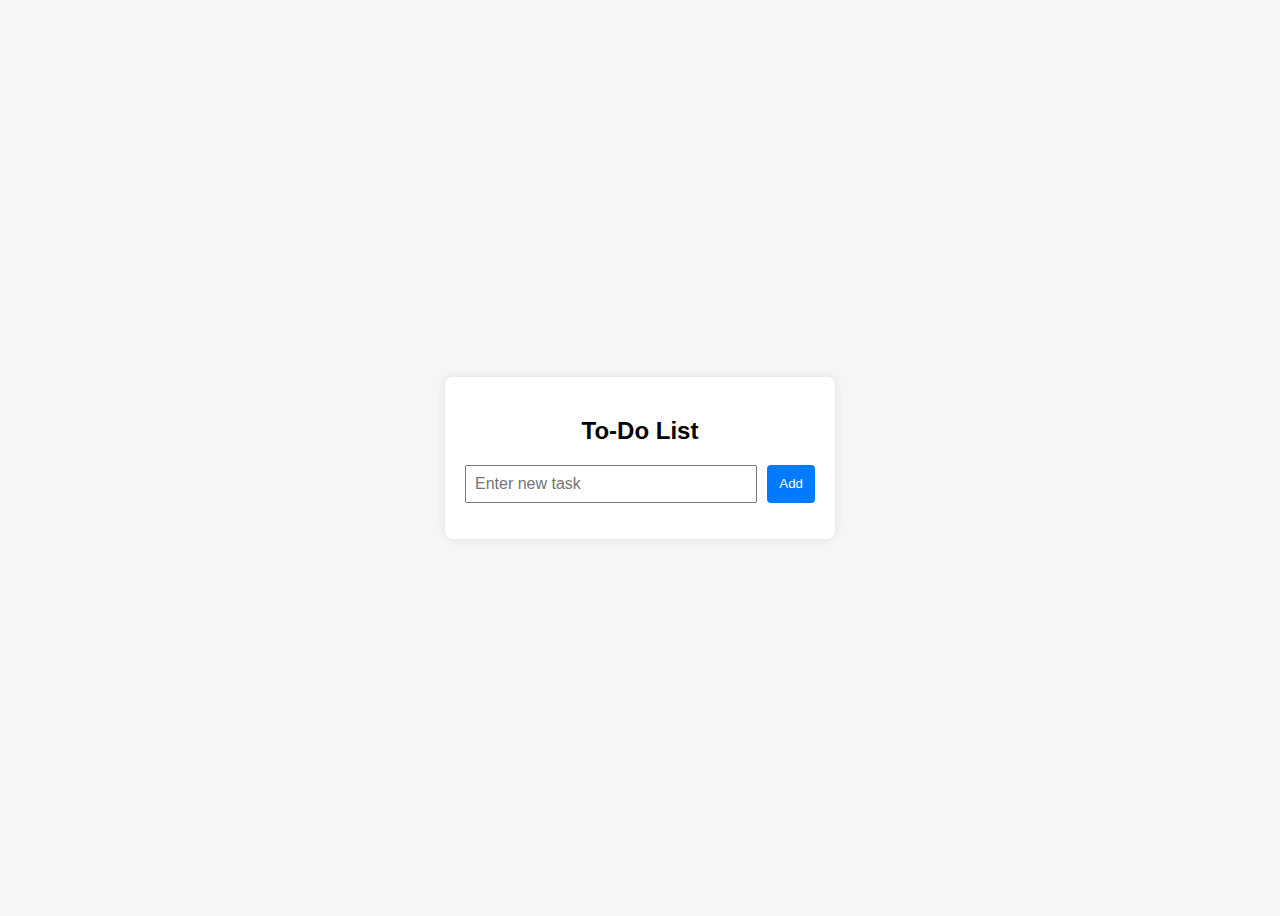
<file: index.html>
<!DOCTYPE html>
<html lang="en">
<head>
    <meta charset="UTF-8">
    <title>To-Do List App</title>
    <link rel="stylesheet" href="style.css">
</head>
<body>

    <div class="todo-container">
        <h2>To-Do List</h2>

        <div class="input-section">
            <input type="text" id="taskInput" placeholder="Enter new task">
            <button id="addBtn">Add</button>
        </div>

        <ul id="taskList"></ul>
    </div>

    <script src="script.js"></script>
</body>
</html>
</file>
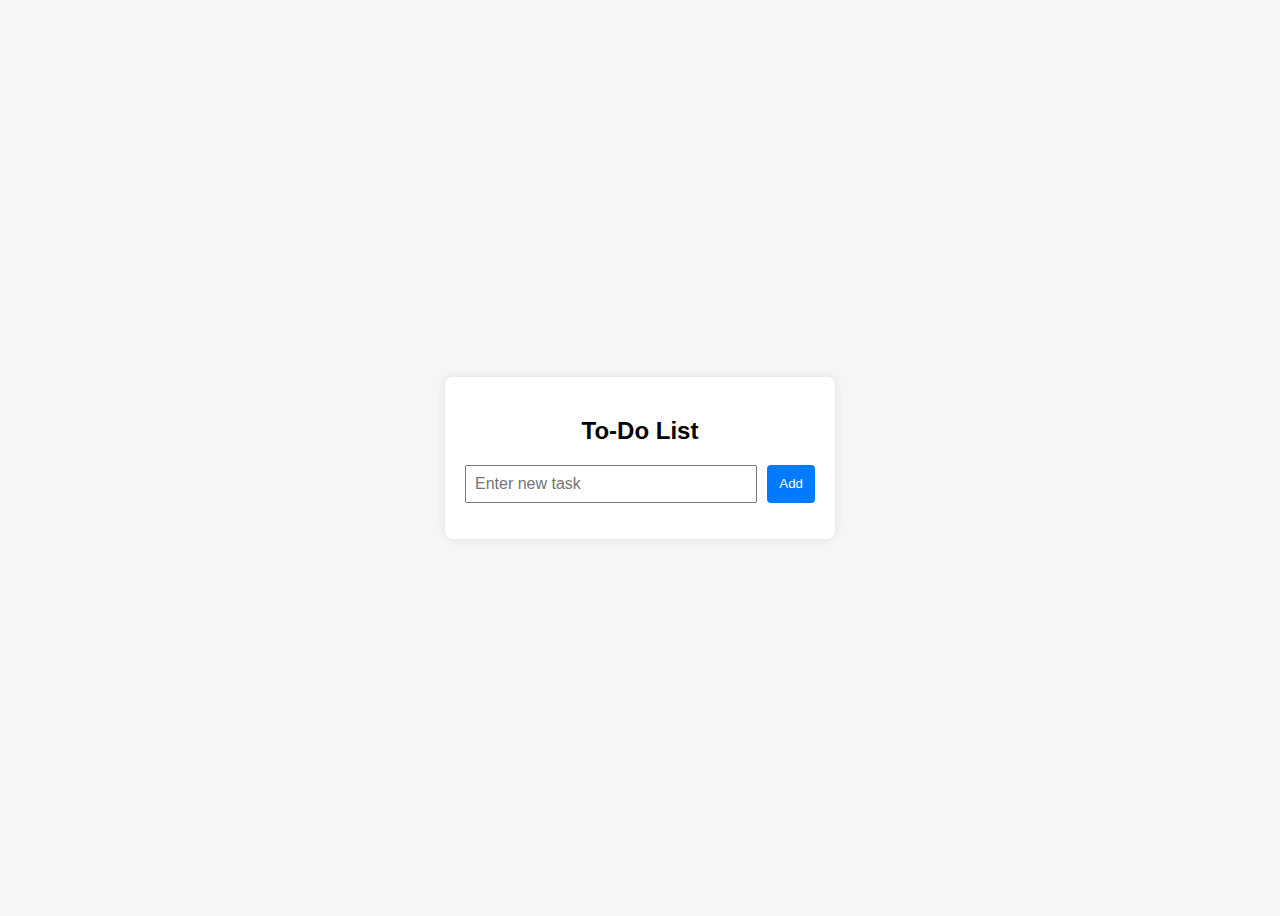
<file: indext.html>
<!DOCTYPE html>
<html lang="en">
<head>
    <meta charset="UTF-8">
    <title>To-Do List App</title>
    <link rel="stylesheet" href="style.css">
</head>
<body>

    <div class="todo-container">
        <h2>To-Do List</h2>

        <div class="input-section">
            <input type="text" id="taskInput" placeholder="Enter new task">
            <button id="addBtn">Add</button>
        </div>

        <ul id="taskList"></ul>
    </div>

    <script src="script.js"></script>
</body>
</html>
</file>
<file: style.css>
body {
    font-family: Arial, sans-serif;
    background: #f4f6f8;
    display: flex;
    justify-content: center;
    align-items: center;
    height: 100vh;
}

.todo-container {
    background: white;
    width: 350px;
    padding: 20px;
    border-radius: 8px;
    box-shadow: 0 0 10px rgba(0,0,0,0.1);
}

h2 {
    text-align: center;
}

.input-section {
    display: flex;
    gap: 10px;
}

input {
    flex: 1;
    padding: 8px;
    font-size: 16px;
}

button {
    padding: 8px 12px;
    border: none;
    background: #007bff;
    color: white;
    cursor: pointer;
    border-radius: 4px;
}

button:hover {
    background: #0056b3;
}

ul {
    list-style: none;
    padding: 0;
    margin-top: 15px;
}

li {
    background: #f1f1f1;
    padding: 8px;
    margin-bottom: 8px;
    display: flex;
    justify-content: space-between;
    align-items: center;
    border-radius: 4px;
}

li.completed span {
    text-decoration: line-through;
    color: gray;
}

.delete-btn {
    background: #dc3545;
    padding: 5px 8px;
}

.delete-btn:hover {
    background: #b02a37;
}
</file>
